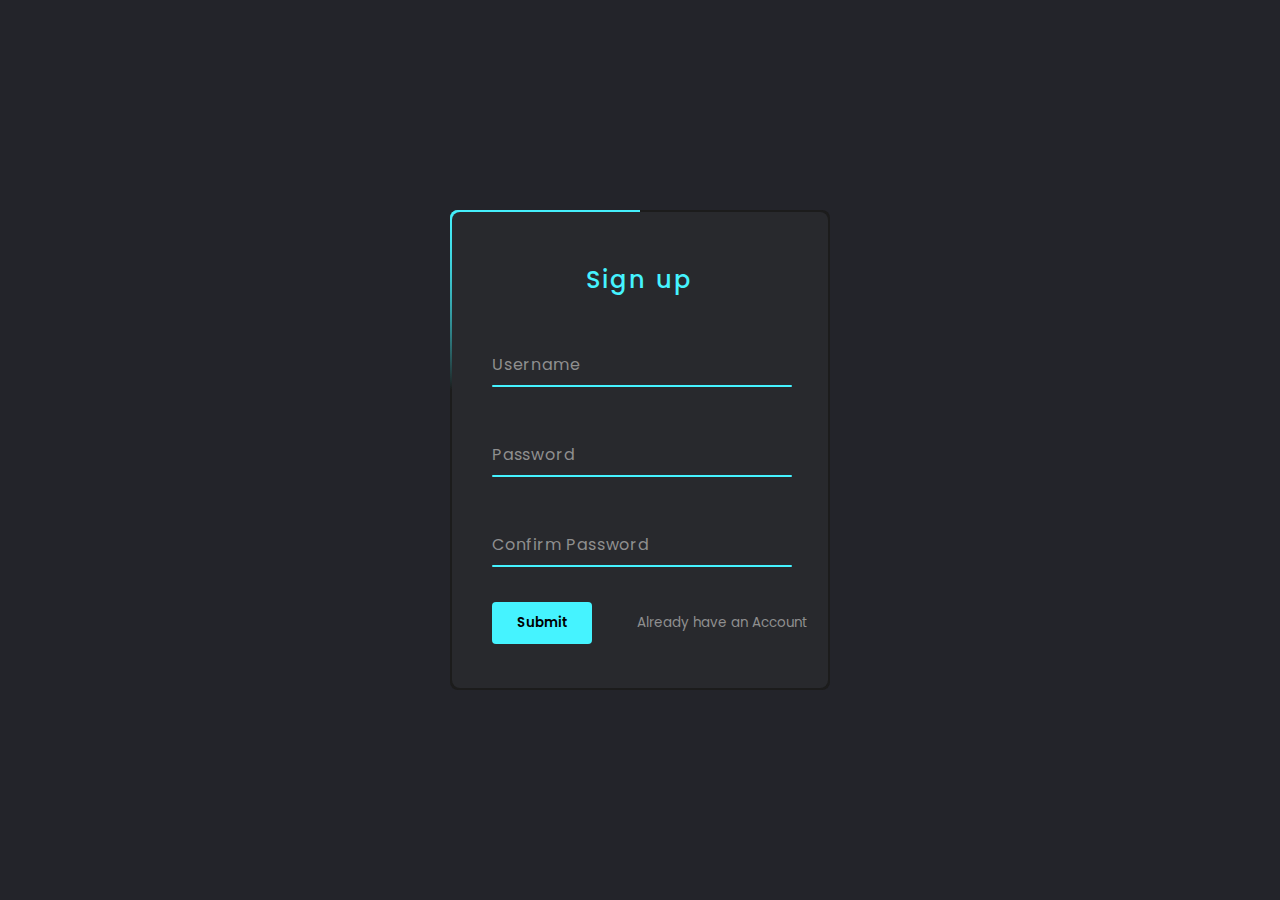
<file: index.html>
<!DOCTYPE html>
<html lang="en">
<head>
	<meta charset="UTF-8">
	<title>Login Form</title>
	<link rel="stylesheet" href="style.css">
	
</head>
<body>
	<div class="box">
		<form onsubmit ="return validateForm()">
			<h2>Sign up</h2>
			
			<div class="inputBox">
				<input type="text" id="fname" required="required" >
				<span>Username</span>
				<i></i>
			</div>
			<div class="inputBox">
				<input  type="password" id="pswd1" required="required" >
				<span>Password</span>
				<i></i>
				<label id = "message1" style="color:red"> </label>
			</div>
			<div class="inputBox">
				<input  type="password" id="pswd2" required="required" >
				<span>Confirm Password</span>
				<i></i>
				<label id = "message2" style="color:red"> </label> 
			</div>
			<br>
			<input type="submit" value="Submit">
			<div class="links li">
				<a href="login.html">Already have an Account</a>
			</div>
		</form>
		<script src="app.js"></script>
	</div>
</body>
</html>
</file>
<file: style.css>
@import url('https://fonts.googleapis.com/css2?family=Poppins:wght@300;400;500;600;700;800;900&display=swap');
*
{
	margin: 0;
	padding: 0;
	box-sizing: border-box;
  font-family: 'Poppins', sans-serif;
}
body 
{
	display: flex;
	justify-content: center;
	align-items: center;
	min-height: 100vh;
	flex-direction: column;
	background: #23242a;
}
.box 
{
	position: relative;
	width: 380px;
	height: 480px;
	background: #1c1c1c;
	border-radius: 8px;
	overflow: hidden;
}
.box::before 
{
	content: '';
	z-index: 1;
	position: absolute;
	top: -50%;
	left: -50%;
	width: 380px;
	height: 420px;
	transform-origin: bottom right;
	background: linear-gradient(0deg,transparent,#45f3ff,#45f3ff);
	animation: animate 6s linear infinite;
}
.box::after 
{
	content: '';
	z-index: 1;
	position: absolute;
	top: -50%;
	left: -50%;
	width: 380px;
	height: 420px;
	transform-origin: bottom right;
	background: linear-gradient(0deg,transparent,#45f3ff,#45f3ff);
	animation: animate 6s linear infinite;
	animation-delay: -3s;
}
@keyframes animate 
{
	0%
	{
		transform: rotate(0deg);
	}
	100%
	{
		transform: rotate(360deg);
	}
}
form 
{
	position: absolute;
	inset: 2px;
	background: #28292d;
	padding: 50px 40px;
	border-radius: 8px;
	z-index: 2;
	display: flex;
	flex-direction: column;
}
h2 
{
	color: #45f3ff;
	font-weight: 500;
	text-align: center;
	letter-spacing: 0.1em;
}
.inputBox 
{
	position: relative;
	width: 300px;
	margin-top: 35px;
}
.inputBox input 
{
	position: relative;
	width: 100%;
	padding: 20px 10px 10px;
	background: transparent;
	outline: none;
	box-shadow: none;
	border: none;
	color: #23242a;
	font-size: 1em;
	letter-spacing: 0.05em;
	transition: 0.5s;
	z-index: 10;
}
.inputBox span 
{
	position: absolute;
	left: 0;
	padding: 20px 0px 10px;
	pointer-events: none;
	font-size: 1em;
	color: #8f8f8f;
	letter-spacing: 0.05em;
	transition: 0.5s;
}
.inputBox input:valid ~ span,
.inputBox input:focus ~ span 
{
	color: #45f3ff;
	transform: translateX(0px) translateY(-34px);
	font-size: 0.75em;
}
.inputBox i 
{
	position: absolute;
	left: 0;
	bottom: 0;
	width: 100%;
	height: 2px;
	background: #45f3ff;
	border-radius: 4px;
	overflow: hidden;
	transition: 0.5s;
	pointer-events: none;
	z-index: 9;
}
.inputBox input:valid ~ i,
.inputBox input:focus ~ i 
{
	height: 44px;
}
.inputBox label
{
	font-size: 12px;
	position: absolute;
	top: 55px;
	left: 0;
	white-space:nowrap;
}
.links 
{
	display: flex;
	justify-content: space-between;
}
.li{
	font-size: 18px;
	position: absolute;
	bottom: 45px;
	right: 20px;
}
.links a 
{
	margin: 10px 0;
	font-size: 0.75em;
	color: #8f8f8f;
	text-decoration: beige;
}
.links a:hover, 
.links a:nth-child(2)
{
	color: #45f3ff;
}
input[type="submit"]
{
	border: none;
	outline: none;
	padding: 11px 25px;
	background: #45f3ff;
	cursor: pointer;
	border-radius: 4px;
	font-weight: 600;
	width: 100px;
	margin-top: 10px;
}
input[type="submit"]:active 
{
	opacity: 0.8;
}
</file>
